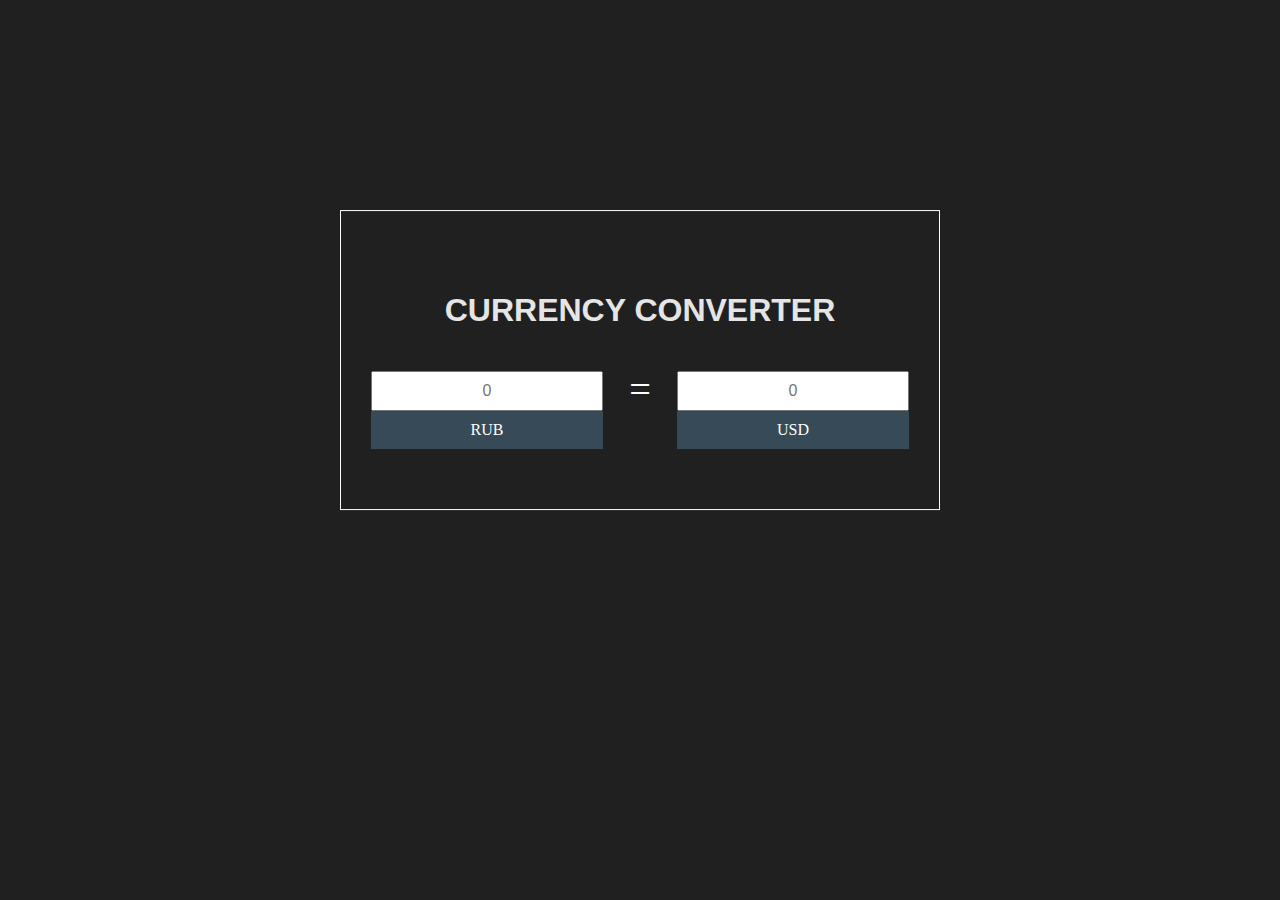
<file: AJAX/index.html>
<!DOCTYPE html>
<html>
    <head>
        <meta charset="utf-8">
        <link href="style.css" rel="stylesheet" />
        <title>Converter</title>
    </head>
    <body>
        <div class="converter-wrapper">
            <h1>CURRENCY CONVERTER</h1>
        
            <div class="converter-side-a">
                <form name="form_A">
                    <input type="text" id="rub" class="numbersonly"  maxlength="20" placeholder="0">
                    <span class="curr-name">RUB</span>
                </form>
            </div> 
            
            <div class="converter-equals">
                <p>=</p>
            </div> 
        
            <div class="converter-side-b">
                <form name="form_B">
                    <input type="text" id="usd" class="numbersonly" maxlength="20" placeholder="0">
                    <span class="curr-name">USD</span>
                </form>
            </div> 
        </div>
        <script src="js/script.js"></script>
    </body>
</html>
</file>
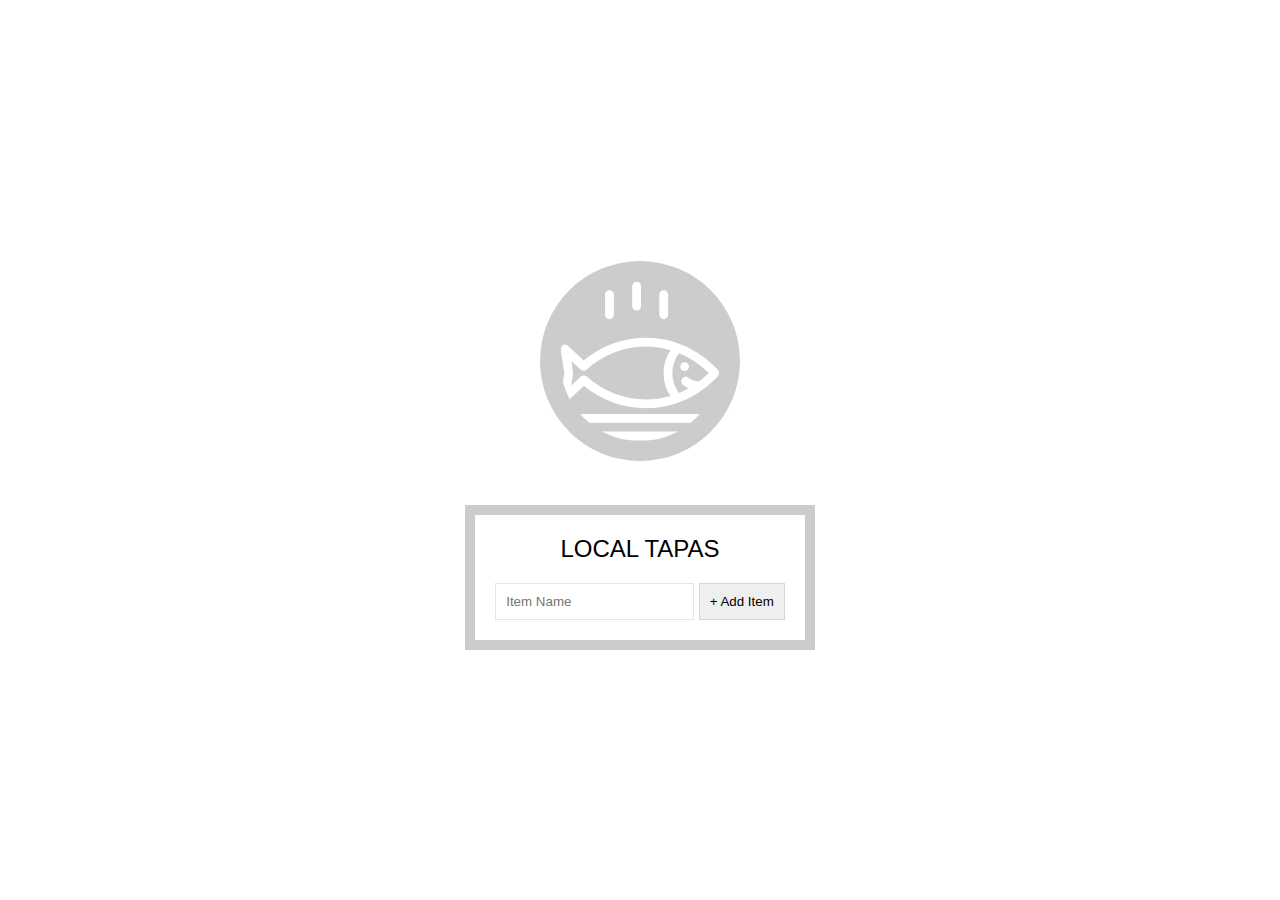
<file: Course Manager/index.html>
<!DOCTYPE html>
<html lang="en">
    <head>
    <meta charset="UTF-8">
    <title>LocalStorage</title>
    <link rel="stylesheet" href="style.css">
    </head>
    <body>

        <svg xmlns="http://www.w3.org/2000/svg" xmlns:xlink="http://www.w3.org/1999/xlink" version="1.1" x="0px" y="0px" viewBox="0 0 512 512" enable-background="new 0 0 512 512" xml:space="preserve"><g><path d="M495.9,425.3H16.1c-5.2,0-10.1,2.9-12.5,7.6c-2.4,4.7-2.1,10.3,0.9,14.6l39,56.4c2.6,3.8,7,6.1,11.6,6.1h401.7   c4.6,0,9-2.3,11.6-6.1l39-56.4c3-4.3,3.3-9.9,0.9-14.6C506,428.2,501.1,425.3,495.9,425.3z M449.4,481.8H62.6L43,453.6H469   L449.4,481.8z"/><path d="M158.3,122c7.8,0,14.1-6.3,14.1-14.1V43.4c0-7.8-6.3-14.1-14.1-14.1c-7.8,0-14.1,6.3-14.1,14.1v64.5   C144.2,115.7,150.5,122,158.3,122z"/><path d="M245.1,94.7c7.8,0,14.1-6.3,14.1-14.1V16.1c0-7.8-6.3-14.1-14.1-14.1C237.3,2,231,8.3,231,16.1v64.5   C231,88.4,237.3,94.7,245.1,94.7z"/><path d="M331.9,122c7.8,0,14.1-6.3,14.1-14.1V43.4c0-7.8-6.3-14.1-14.1-14.1s-14.1,6.3-14.1,14.1v64.5   C317.8,115.7,324.1,122,331.9,122z"/><path d="M9.6,385.2c5.3,2.8,11.8,1.9,16.2-2.2l50.6-47.7c56.7,46.5,126.6,71.9,198.3,71.9c0,0,0,0,0,0   c87.5,0,169.7-36.6,231.4-103.2c5-5.4,5-13.8,0-19.2c-61.8-66.5-144-103.2-231.4-103.2c-72,0-142.2,25.6-199,72.5l-50-47.1   c-4.4-4.1-10.9-5-16.2-2.2c-5.3,2.8-8.3,8.7-7.4,14.6l11.6,75L2.2,370.6C1.3,376.5,4.2,382.4,9.6,385.2z M380.9,230.8   c34.9,14.3,67.2,35.7,95.3,63.6c-10.1,10-20.8,19.2-31.9,27.5c-22.4-3.3-29.6-8.8-30.7-9.7c-4-5.7-11.8-7.7-18.1-4.4   c-6.9,3.6-9.5,12.2-5.9,19.1c1.9,3.5,7.3,10.3,22.4,16c-10.1,5.7-20.5,10.7-31.1,15.1C352.4,320.2,352.4,268.6,380.9,230.8z    M36.3,255.6l29.4,27.7c5.3,5,13.6,5.1,19.1,0.3c53.2-47.6,120.7-73.7,190-73.7c26.9,0,53.2,3.9,78.5,11.3   c-29.3,44.6-29.3,102,0,146.6c-25.3,7.4-51.6,11.3-78.5,11.3c-69,0-136.3-26-189.4-73.2c-2.7-2.4-13.4-6.3-19.1,0.3l-30.1,28.3   l5.7-40C42.2,293,36.3,255.6,36.3,255.6z"/><circle cx="398.8" cy="273.8" r="14.1"/></g></svg>

        <div class="wrapper">
            <h2>LOCAL TAPAS</h2>
            <p></p>
            <ul class="plates">
                <li>Loading Tapas...</li>
            </ul>
            <form class="add-items">
                <input type="text" name="item" placeholder="Item Name" required>
                <input type="submit" value="+ Add Item">
                </form>
        </div>
        <script src="script.js"></script>
    </body>
</html>
</file>
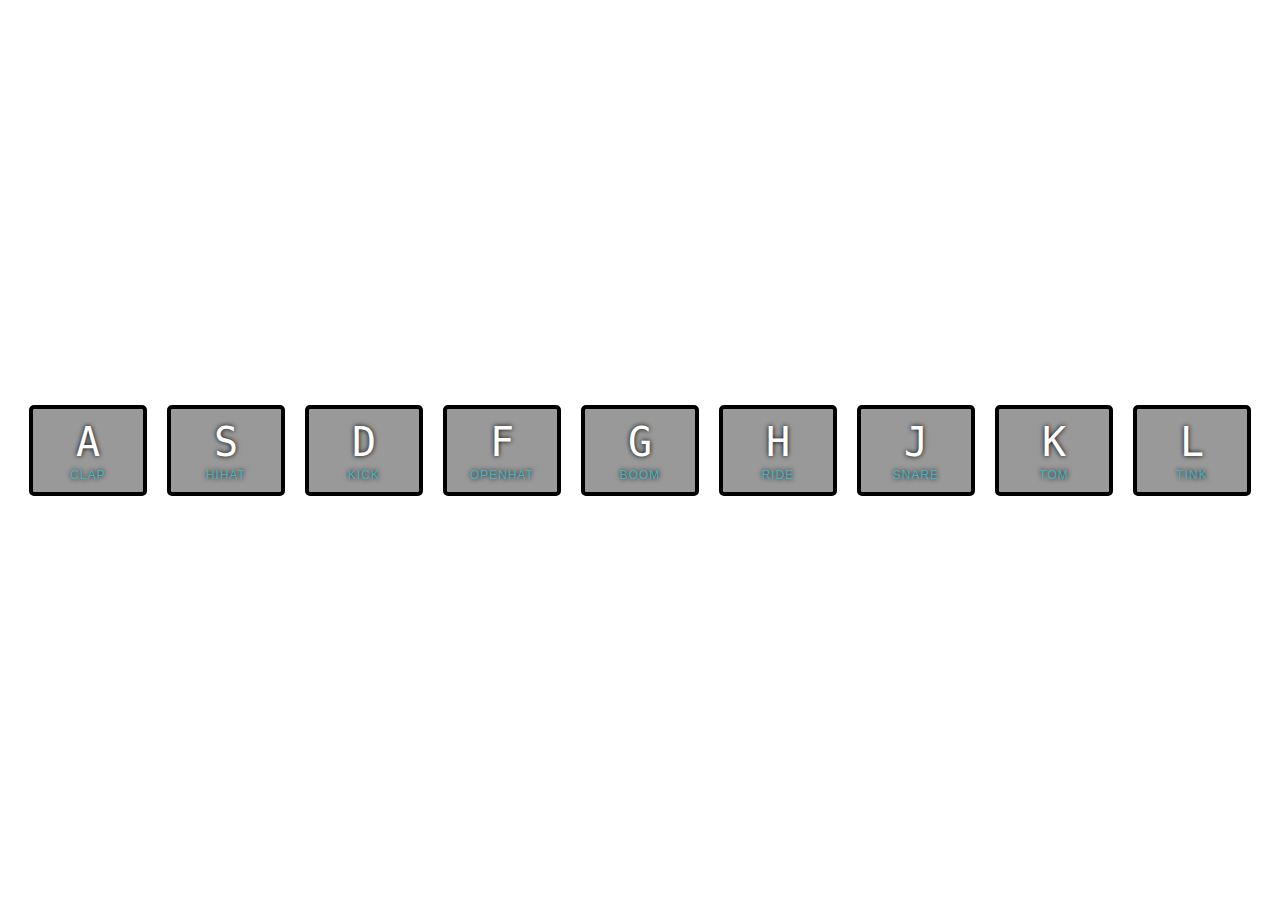
<file: Drum Kit/index.html>
<!DOCTYPE html>
<html lang="en">
    <head>
    <meta charset="UTF-8">
    <title>JS Drum Kit</title>
    <link rel="stylesheet" href="style.css">
    </head>
    <body>


    <div class="keys">
        <div data-key="65" class="key">
        <kbd>A</kbd>
        <span class="sound">clap</span>
        </div>
        <div data-key="83" class="key">
        <kbd>S</kbd>
        <span class="sound">hihat</span>
        </div>
        <div data-key="68" class="key">
        <kbd>D</kbd>
        <span class="sound">kick</span>
        </div>
        <div data-key="70" class="key">
        <kbd>F</kbd>
        <span class="sound">openhat</span>
        </div>
        <div data-key="71" class="key">
        <kbd>G</kbd>
        <span class="sound">boom</span>
        </div>
        <div data-key="72" class="key">
        <kbd>H</kbd>
        <span class="sound">ride</span>
        </div>
        <div data-key="74" class="key">
        <kbd>J</kbd>
        <span class="sound">snare</span>
        </div>
        <div data-key="75" class="key">
        <kbd>K</kbd>
        <span class="sound">tom</span>
        </div>
        <div data-key="76" class="key">
        <kbd>L</kbd>
        <span class="sound">tink</span>
        </div>
    </div>

    <audio data-key="65" src="sounds/clap.wav"></audio>
    <audio data-key="83" src="sounds/hihat.wav"></audio>
    <audio data-key="68" src="sounds/kick.wav"></audio>
    <audio data-key="70" src="sounds/openhat.wav"></audio>
    <audio data-key="71" src="sounds/boom.wav"></audio>
    <audio data-key="72" src="sounds/ride.wav"></audio>
    <audio data-key="74" src="sounds/snare.wav"></audio>
    <audio data-key="75" src="sounds/tom.wav"></audio>
    <audio data-key="76" src="sounds/tink.wav"></audio>

    <script src="script.js"></script>
    </body>
</html>
</file>
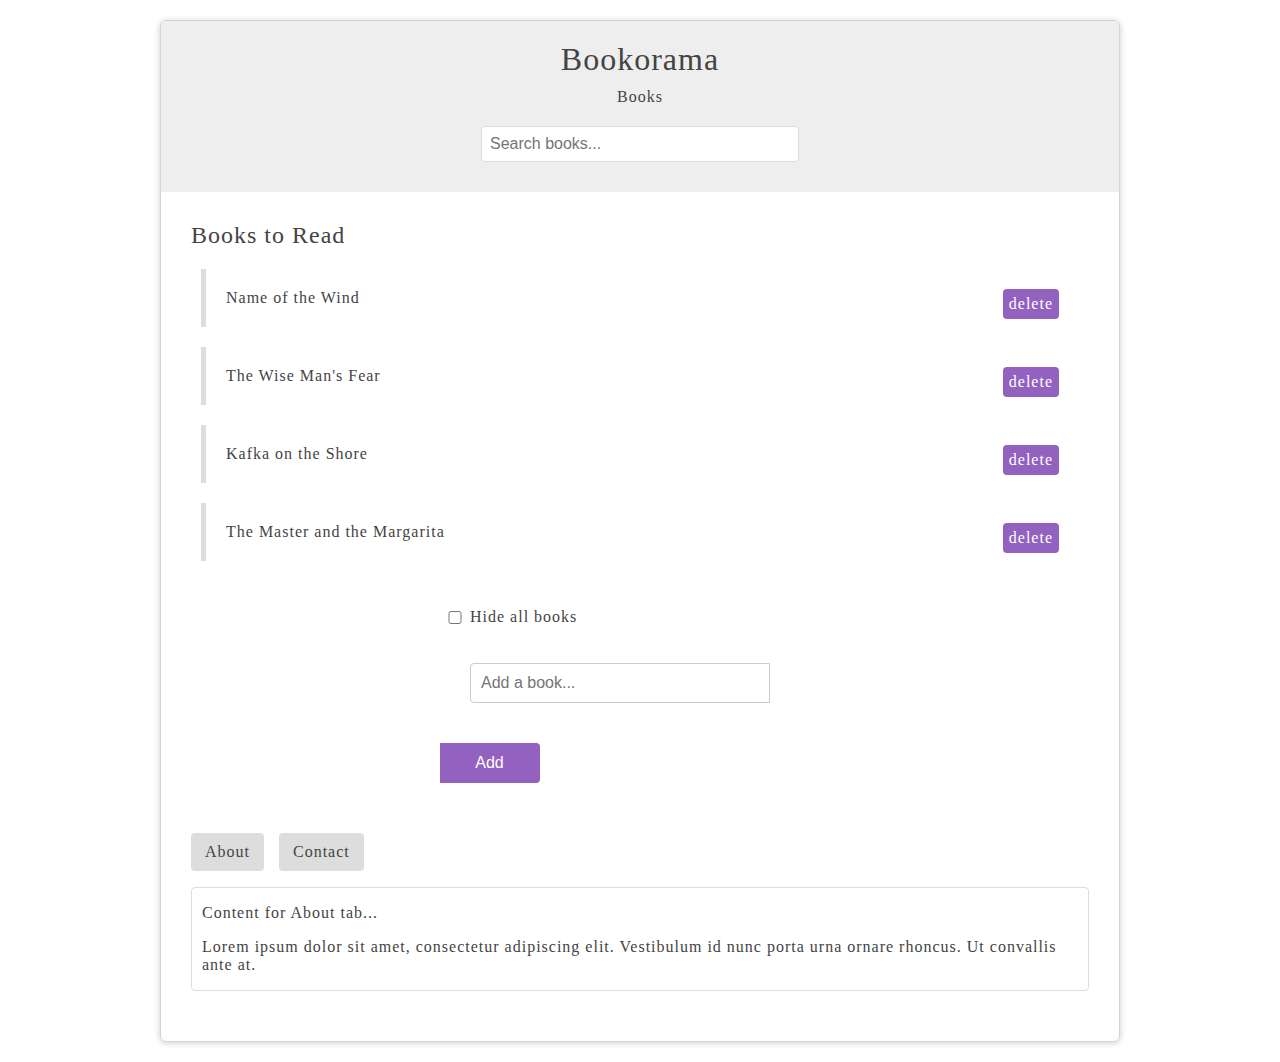
<file: Javascript/index.html>
<!DOCTYPE html>
<html>
  <head>
    <meta charset="utf-8">
    <link href="style.css" rel="stylesheet" />
    <title>JavaScript DOM</title>
  </head>
  <body>
  	<div id="wrapper">
	    <header>
	    	<div id="page-banner">
	    		<h1 class="title">Bookorama</h1>
                <p>Books</p>
                <form id="search-books">
                    <input type="text" placeholder="Search books..." />
                </form>
	    	</div>
	    </header>
	    <div id="book-list">
	    	<h2 class="title">Books to Read</h2>
	    	<ul>
	    		<li>
	    			<span class="name">Name of the Wind</span>
	    			<span class="delete">delete</span>
	    		</li>
	    		<li>
	    			<span class="name">The Wise Man's Fear</span>
	    			<span class="delete">delete</span>
	    		</li>
	    		<li>
	    			<span class="name">Kafka on the Shore</span>
	    			<span class="delete">delete</span>
	    		</li>
	    		<li>
	    			<span class="name">The Master and the Margarita</span>
	    			<span class="delete">delete</span>
	    		</li>
	    	</ul>
	    </div>
	    <form id="add-book">
				<input type="checkbox" id="hide"/>
				<label for="hide">Hide all books</label>
	    	<input type="text" placeholder="Add a book..." />
	    	<button>Add</button>
			</form>
			<div id="tabbed-content">
				<ul class="tabs">
					<li data-target="#about" class="active">About</li>
					<li data-target="#contact">Contact</li>
				</ul>
				<div class="panel active" id="about">
					<p>Content for About tab...</p>
					<p>Lorem ipsum dolor sit amet, consectetur adipiscing elit. Vestibulum id nunc porta urna ornare rhoncus. Ut convallis ante at.</p>
				</div>
				<div class="panel" id="contact">
					<p>Content for Contact tab...</p>
					<p>Lorem ipsum dolor sit amet, consectetur adipiscing elit. Vestibulum id nunc porta urna ornare rhoncus. Ut convallis ante at.</p>
				</div>
			</div>
    </div>
    <script src="app.js"></script>
  </body>
</html>
</file>
<file: AJAX/style.css>
body {
    padding-top: 20px;
    background-color: #202020;
  }
  
  h1 {
    color: #E5E5E5;
    font-family: 'Poppins', sans-serif;
    font-weight: 700;
  }
  
  .converter-wrapper {
    position: absolute;
    top: 40%;
    left: 50%;
    transform: translate(-50%,-50%);
    margin: 0 auto;
    width: 100%;
    max-width: 600px;
    text-align: center;
    box-sizing: border-box;
    border: 1px solid white;
    padding: 60px 30px;
  }
  
  .converter-wrapper input {
    font-family: 'Open Sans', sans-serif;
    font-size: 1em;
    width: 100%;
    text-align: center;
    margin-top: 10px;
    height: 40px;
    box-sizing: border-box;
  }
  
  .converter-wrapper span {
    position: relative;
    display: inline-block;
    vertical-align: middle;
    width: 100%;
  }
  
  .converter-wrapper span::before,
  .converter-wrapper span::after {
    content: "";
    position: absolute;
    pointer-events: none;
  }
  
  .converter-side-a,
  .converter-side-b {
    float: left;
    margin-top: 10px;
    box-sizing: border-box;
    width: 45%;
  }
  
  .converter-equals {
    float: left;
    box-sizing: border-box;
    width: 10%;
    color: #FFF;
    font-size: 2.4em;
    line-height: 0;
    text-align: center;
  }
  
  .converter-side-a {
    padding-right: 10px;
  }
  
  .converter-side-b {
    padding-left: 10px;
  }

  .curr-name {
    background-color: #364a58;
    color: #fff;
    padding: 10px 0;
  }
</file>
<file: Course Manager/style.css>
html {
    box-sizing: border-box;
    background: url('https://images.unsplash.com/photo-1474898856510-884a2c0be546?ixlib=rb-0.3.5&ixid=eyJhcHBfaWQiOjEyMDd9&s=c273248fe3fdc5d05883723a21f176c1&dpr=1&auto=format&fit=crop&w=1000&q=80&cs=tinysrgb') center no-repeat;
    background-size: cover;
    min-height: 100vh;
    display: flex;
    justify-content: center;
    align-items: center;
    text-align: center;
    font-family: Futura,"Trebuchet MS",Arial,sans-serif;
}

*, *:before, *:after {
    box-sizing: inherit; 
}

svg {
    fill:white;
    background: rgba(0,0,0,0.2);
    padding: 20px;
    border-radius: 50%;
    width: 200px;
    margin-bottom: 50px;
}

.wrapper {
    padding: 20px;
    max-width: 350px;
    background: rgba(255,255,255,0.95);
    box-shadow: 0 0 0 10px rgba(0,0,0,0.2);
}

h2 {
    text-align: center;
    margin: 0;
    font-weight: 200;
}

.plates {
    margin: 0;
    padding: 0;
    text-align: left;
    list-style: none;
}

.plates li {
    border-bottom: 1px solid rgba(0,0,0,0.2);
    padding: 10px 0;
    font-weight: 100;
    display: flex;
}

.plates label {
    flex: 1;
    cursor: pointer;
}

.plates input {
    display: none;
}

.plates input + label:before {
    content: '⬜️';
    margin-right: 10px;
}

.plates input:checked + label:before {
    content: '🌮';
}

.add-items {
    margin-top: 20px;
}

.add-items input {
    padding: 10px;
    outline: 0;
    border: 1px solid rgba(0,0,0,0.1);
}
</file>
<file: Drum Kit/style.css>
html {
    font-size: 10px;
    background: url(https://images.unsplash.com/photo-1428988449731-1e5ccfb5b84f?ixlib=rb-0.3.5&s=69590424e7c79fca0fd8ce7195b9e946&dpr=1&auto=format&fit=crop&w=1000&q=80&cs=tinysrgb) bottom center;
    background-size: cover;
  }
  
  body,html {
    margin: 0;
    padding: 0;
    font-family: sans-serif;
  }
  
  .keys {
    display: flex;
    flex: 1;
    min-height: 100vh;
    align-items: center;
    justify-content: center;
  }
  
  .key {
    border: .4rem solid black;
    border-radius: .5rem;
    margin: 1rem;
    font-size: 1.5rem;
    padding: 1rem .5rem;
    transition: all .07s ease;
    width: 10rem;
    text-align: center;
    color: white;
    background: rgba(0,0,0,0.4);
    text-shadow: 0 0 .5rem black;
  }
  
  .playing {
    transform: scale(1.1);
    border-color: #1d8692;
    box-shadow: 0 0 1rem #1d8692;
  }
  
  kbd {
    display: block;
    font-size: 4rem;
  }
  
  .sound {
    font-size: 1.2rem;
    text-transform: uppercase;
    letter-spacing: .1rem;
    color: #45b2bf;
  }
</file>
<file: Javascript/style.css>
body{
    font-family: Tahoma;
    color: #444;
    letter-spacing: 1px;
}

h1, h2{
    font-weight: normal;
}

#wrapper{
    width: 90%;
    max-width: 960px;
    margin: 20px auto;
    border-radius: 6px;
    box-shadow: 0px 1px 6px rgba(0,0,0,0.2);
    box-sizing: border-box;
    padding: 0 0 20px;
    overflow: hidden;
    border: 1px solid lightgray;
}

#page-banner{
    background: #eee ;
    padding: 10px 0;
}

#page-banner h1, #page-banner p{
    width: 100%;
    text-align: center;
    margin: 10px 0;
}

#page-banner input{
    width: 90%;
    max-width: 300px;
    margin: 20px auto;
    display: block;
    padding: 8px;
    border: 1px solid #ddd;
    border-radius: 4px;
    font-size: 16px;
    color: #444;
}

#book-list, #add-book, #tabbed-content{
    margin: 30px;
}

#book-list ul, #tabbed-content ul{
    list-style-type: none;
    padding: 0;
}

#book-list li{
    padding: 20px;
    border-left: 5px solid #ddd;
    margin: 20px 10px;
}

#book-list li:hover{
    border-color: #9361bf;
}

.delete{
    float: right;
    background: #9361bf;
    padding: 6px;
    border-radius: 4px;
    cursor: pointer;
    color: white;
}

.delete:hover{
    background: #333;
}

#add-book{
    width: 400px;
    margin: 0 auto;
}

#add-book input{
    display: block;
    margin: 20px 0;
    padding: 10px;
    border: 1px solid #ccc;
    font-size: 16px;
    border-radius: 4px 0 0 4px;
    box-sizing: border-box;
    width: 300px;
    float: left;
}

#add-book button{
    border: 1px solid #9361bf;
    background: #9361bf;
    padding: 10px 20px;
    font-size: 16px;
    display: inline-block;
    margin: 0;
    border-radius: 0 4px 4px 0;
    cursor: pointer;
    width: 100px;
    float: left;
    margin: 20px 0;
    border-left: 0;
    color: white;
}

#add-book:after{
    content: '';
    display: block;
    clear: both;
}

#add-book #hide{
    width: 30px;
}
  
#add-book label{
    line-height: 52px;
}

#tabbed-content li{
    display: inline-block;
    padding: 10px 14px;
    background: #ddd;
    border-radius: 4px;
    cursor: pointer;
    margin-right: 10px;
}

#tabbed-content .panel{
    display: none;
    border: 1px solid #ddd;
    padding: 0 10px;
    border-radius: 4px;
}

#tabbed-content .panel.active{
    display: block;
}
</file>
